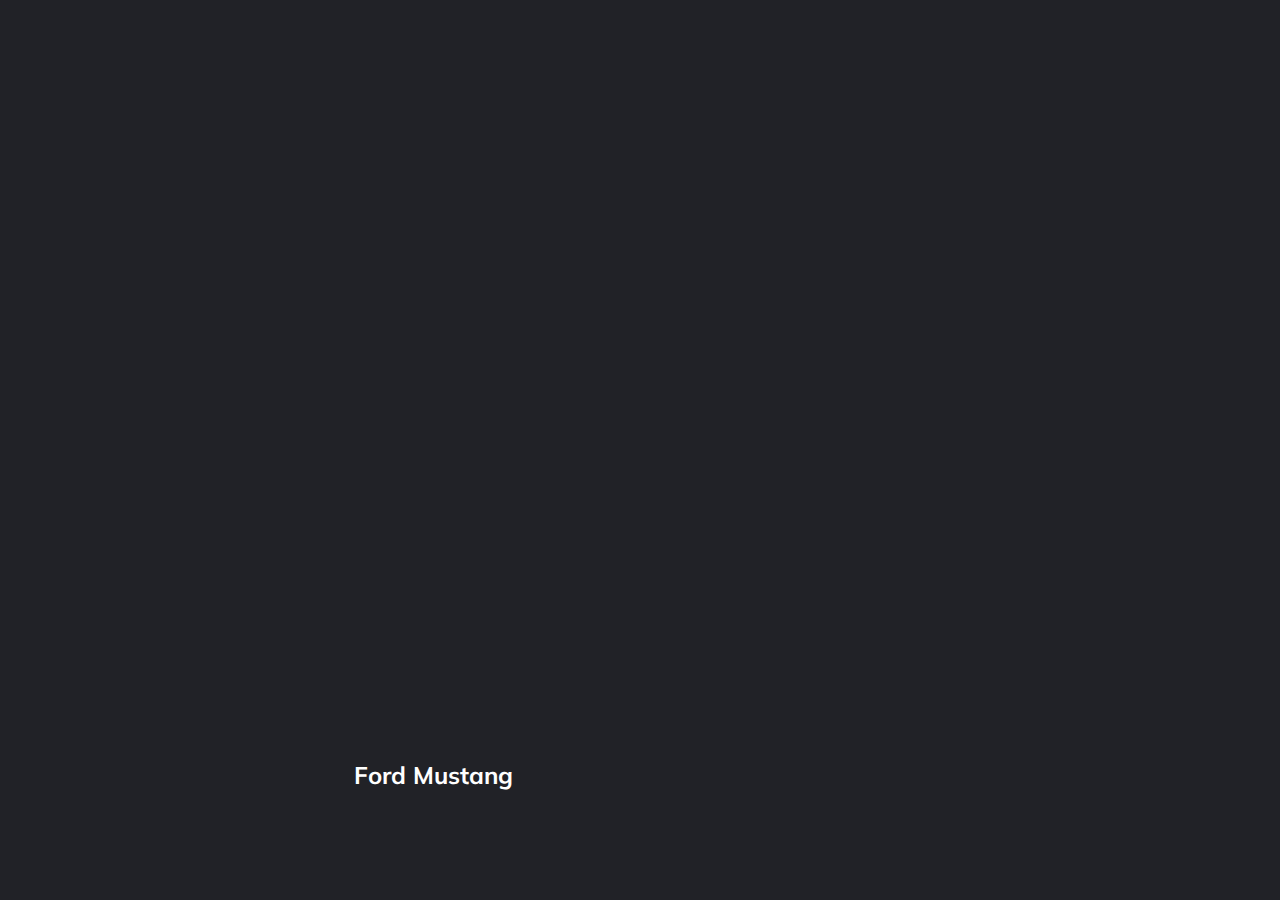
<file: 01-cards-sources/index.html>
<!DOCTYPE html>
<html lang="en">
<head>
    <meta charset="UTF-8"/>
    <meta name="viewport" content="width=device-width, initial-scale=1.0"/>
    <link rel="stylesheet" href="styles.css"/>
    <title>Карточки | Проект 1</title>
</head>
<body>
    <div class="container">
        <div
            class="slide"
            style="background-image: url('https://images.unsplash.com/photo-1610479415732-10db2f23cc62?ixid=MnwxMjA3fDB8MHxwaG90by1wYWdlfHx8fGVufDB8fHx8&ixlib=rb-1.2.1&auto=format&fit=crop&w=1050&q=80');"
        >
            <h3>BMW</h3>
        </div>
        <div
            class="slide"
            style="
              background-image: url('https://images.unsplash.com/photo-1570280406792-bf58b7c59247?ixid=MnwxMjA3fDB8MHxwaG90by1wYWdlfHx8fGVufDB8fHx8&ixlib=rb-1.2.1&auto=format&fit=crop&w=1043&q=80');
            "
        >
            <h3>Lamborghini</h3>
        </div>
        <div
            class="slide"
            style="
              background-image: url('https://images.unsplash.com/photo-1503376780353-7e6692767b70?ixlib=rb-1.2.1&ixid=MnwxMjA3fDB8MHxwaG90by1wYWdlfHx8fGVufDB8fHx8&auto=format&fit=crop&w=1050&q=80');
            "
        >
            <h3>Porsche</h3>
        </div>
        <div
            class="slide active"
            style="
              background-image: url('https://images.unsplash.com/photo-1494905998402-395d579af36f?ixlib=rb-1.2.1&ixid=MnwxMjA3fDB8MHxwaG90by1wYWdlfHx8fGVufDB8fHx8&auto=format&fit=crop&w=1050&q=80');
            "
        >
            <h3>Ford Mustang</h3>
        </div>
        <div
            class="slide"
            style="
              background-image: url('https://images.unsplash.com/photo-1614026480418-bd11fdb9fa06?ixid=MnwxMjA3fDB8MHxwaG90by1wYWdlfHx8fGVufDB8fHx8&ixlib=rb-1.2.1&auto=format&fit=crop&w=1051&q=80');
            "
        >
            <h3>Audi</h3>
        </div>
    </div>

<script src="app.js"></script>
</body>
</html>
</file>
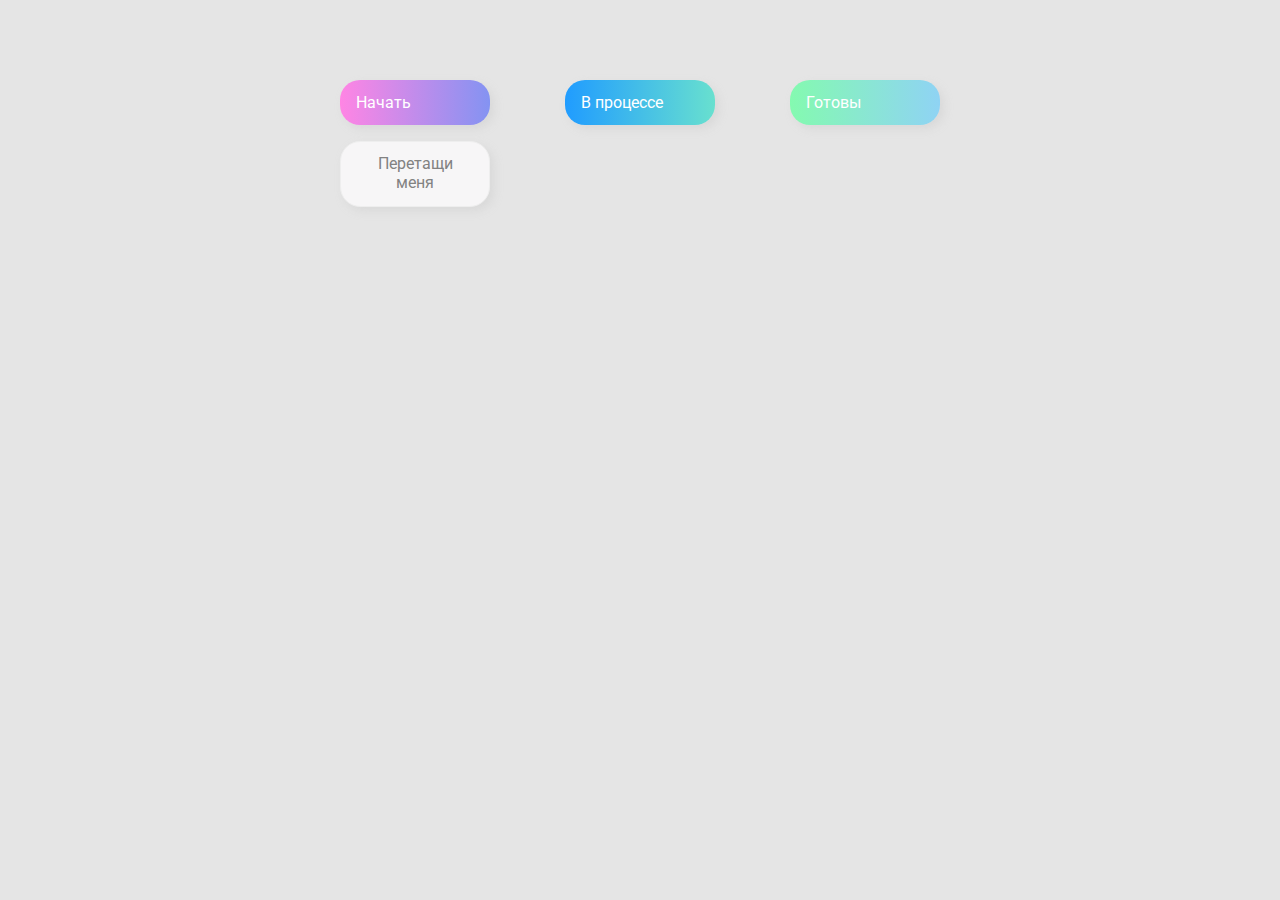
<file: 02-drag-n-drop-sources/index.html>
<!DOCTYPE html>
<html lang="en">
<head>
    <meta charset="UTF-8"/>
    <meta name="viewport" content="width=device-width, initial-scale=1.0"/>
    <link rel="stylesheet" href="styles.css"/>
    <title>Drag & Drop | Проект 2</title>
</head>
<body>
<div>
    <div class="row">
        <div class="col-header start">Начать</div>
        <div class="col-header progress">В процессе</div>
        <div class="col-header done">Готовы</div>
    </div>

    <div class="row">
        <div class="placeholder" data-class="start">
            <div class="item" draggable="true">Перетащи меня</div>
        </div>
        <div class="placeholder" data-class="progress"></div>
        <div class="placeholder" data-class="done"></div>
    </div>
</div>
<script src="script.js"></script>
</body>
</html>
</file>
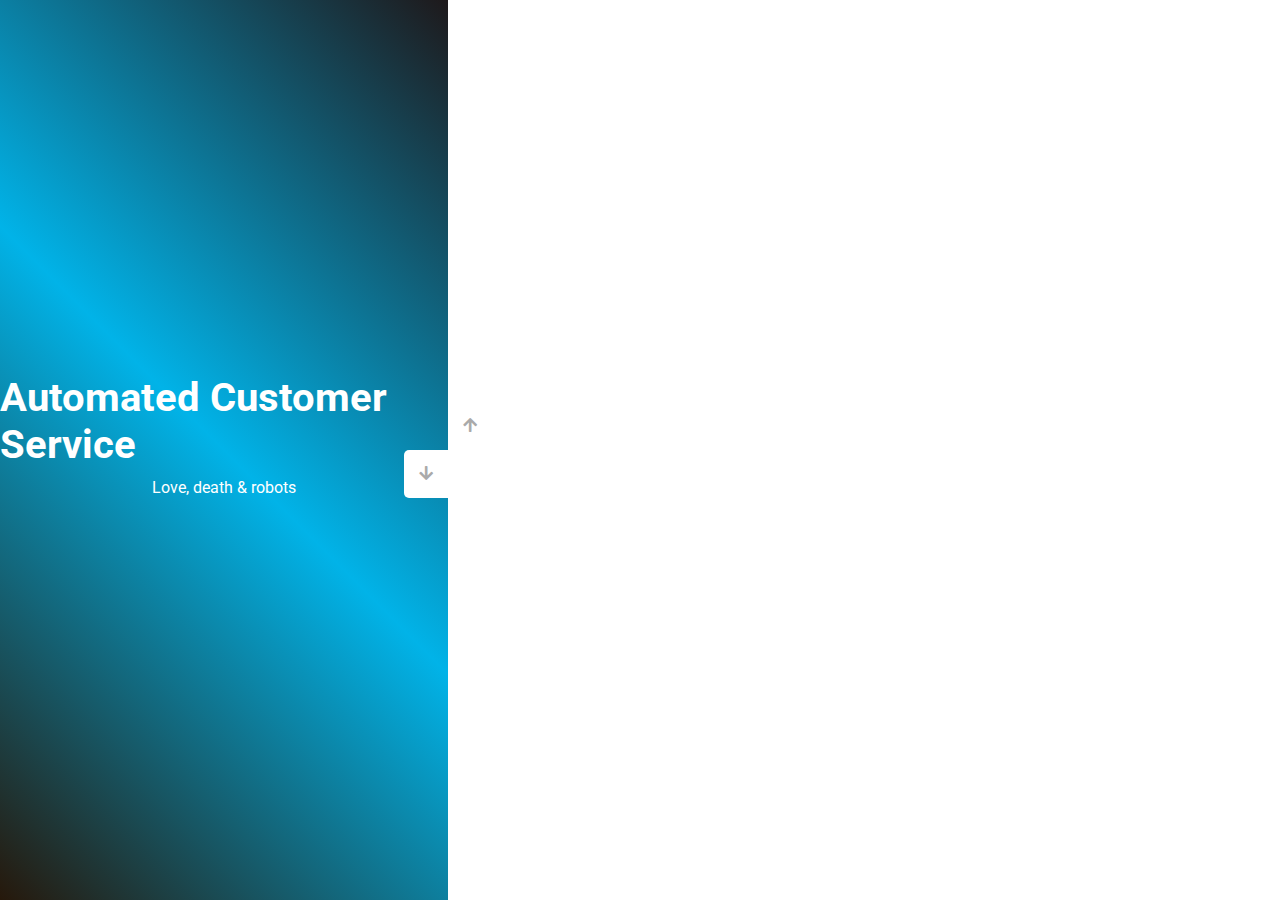
<file: 03-slider/index.html>
<!DOCTYPE html>
<html lang="en">
<head>
    <meta charset="UTF-8"/>
    <meta name="viewport" content="width=device-width, initial-scale=1.0"/>
    <link
            rel="stylesheet"
            href="https://cdnjs.cloudflare.com/ajax/libs/font-awesome/5.15.1/css/all.min.css"
    />
    <link rel="stylesheet" href="style.css"/>
    <title>Слайдер | Проект 3</title>
</head>
<body>
<div class="container">
    <div class="sidebar">
        <div style="background: linear-gradient(335deg,#000000 10%, #D774C3,#000000 90%);">
            <h1>Snow in the desert</h1>
            <p>Love, death & robots</p>
        </div>
        <div style="background: linear-gradient(45deg, #000000 15%, #3B006D, #0001B4, #327236, #934D1E, #A01E03, #1A0100, #E55531, #FAEA26, #C7FBE8, #38CAF5, #F787F7, #000000 85%);">
            <h1>Life Hutch</h1>
            <p>Love, death & robots</p>
        </div>
        <div style="background: linear-gradient(0deg, rgb(22, 16, 11) 9%, rgb(255, 0, 12), rgb(22, 16, 11) 91%);">
            <h1>Zima Blue</h1>
            <p>Love, death & robots</p>
        </div>
        <div style="background: linear-gradient(45deg, rgb(38, 24, 11), rgb(1,179,232), rgb(30, 25, 27));">
            <h1>Automated Customer Service</h1>
            <p>Love, death & robots</p>
        </div>
    </div>
    <div class="main-slide">
        <div
                style="
            background-image: url('https://images.unsplash.com/photo-1610729636216-075c5247ecb3?ixid=MnwxMjA3fDB8MHxwaG90by1wYWdlfHx8fGVufDB8fHx8&ixlib=rb-1.2.1&auto=format&fit=crop&w=1050&q=80');
          "
        ></div>
        <div
                style="
            background-image: url('https://images.unsplash.com/photo-1578290660132-0d8a28d46f13?ixid=MnwxMjA3fDB8MHxwaG90by1wYWdlfHx8fGVufDB8fHx8&ixlib=rb-1.2.1&auto=format&fit=crop&w=967&q=80');
          "
        ></div>
        <div
                style="
            background-image: url('https://images.unsplash.com/photo-1574702955505-1a4071c98758?ixid=MnwxMjA3fDB8MHxwaG90by1wYWdlfHx8fGVufDB8fHx8&ixlib=rb-1.2.1&auto=format&fit=crop&w=1394&q=80');
          "
        ></div>
        <div
                style="
            background-image: url('https://images.unsplash.com/photo-1549147133-8450b6fe7ef3?ixlib=rb-1.2.1&ixid=MnwxMjA3fDB8MHxwaG90by1wYWdlfHx8fGVufDB8fHx8&auto=format&fit=crop&w=1050&q=80');
          "
        ></div>
    </div>
    <div class="controls">
        <button class="down-button">
            <i class="fas fa-arrow-down"></i>
        </button>
        <button class="up-button">
            <i class="fas fa-arrow-up"></i>
        </button>
    </div>
</div>
<script src="script.js"></script>
</body>
</html>
</file>
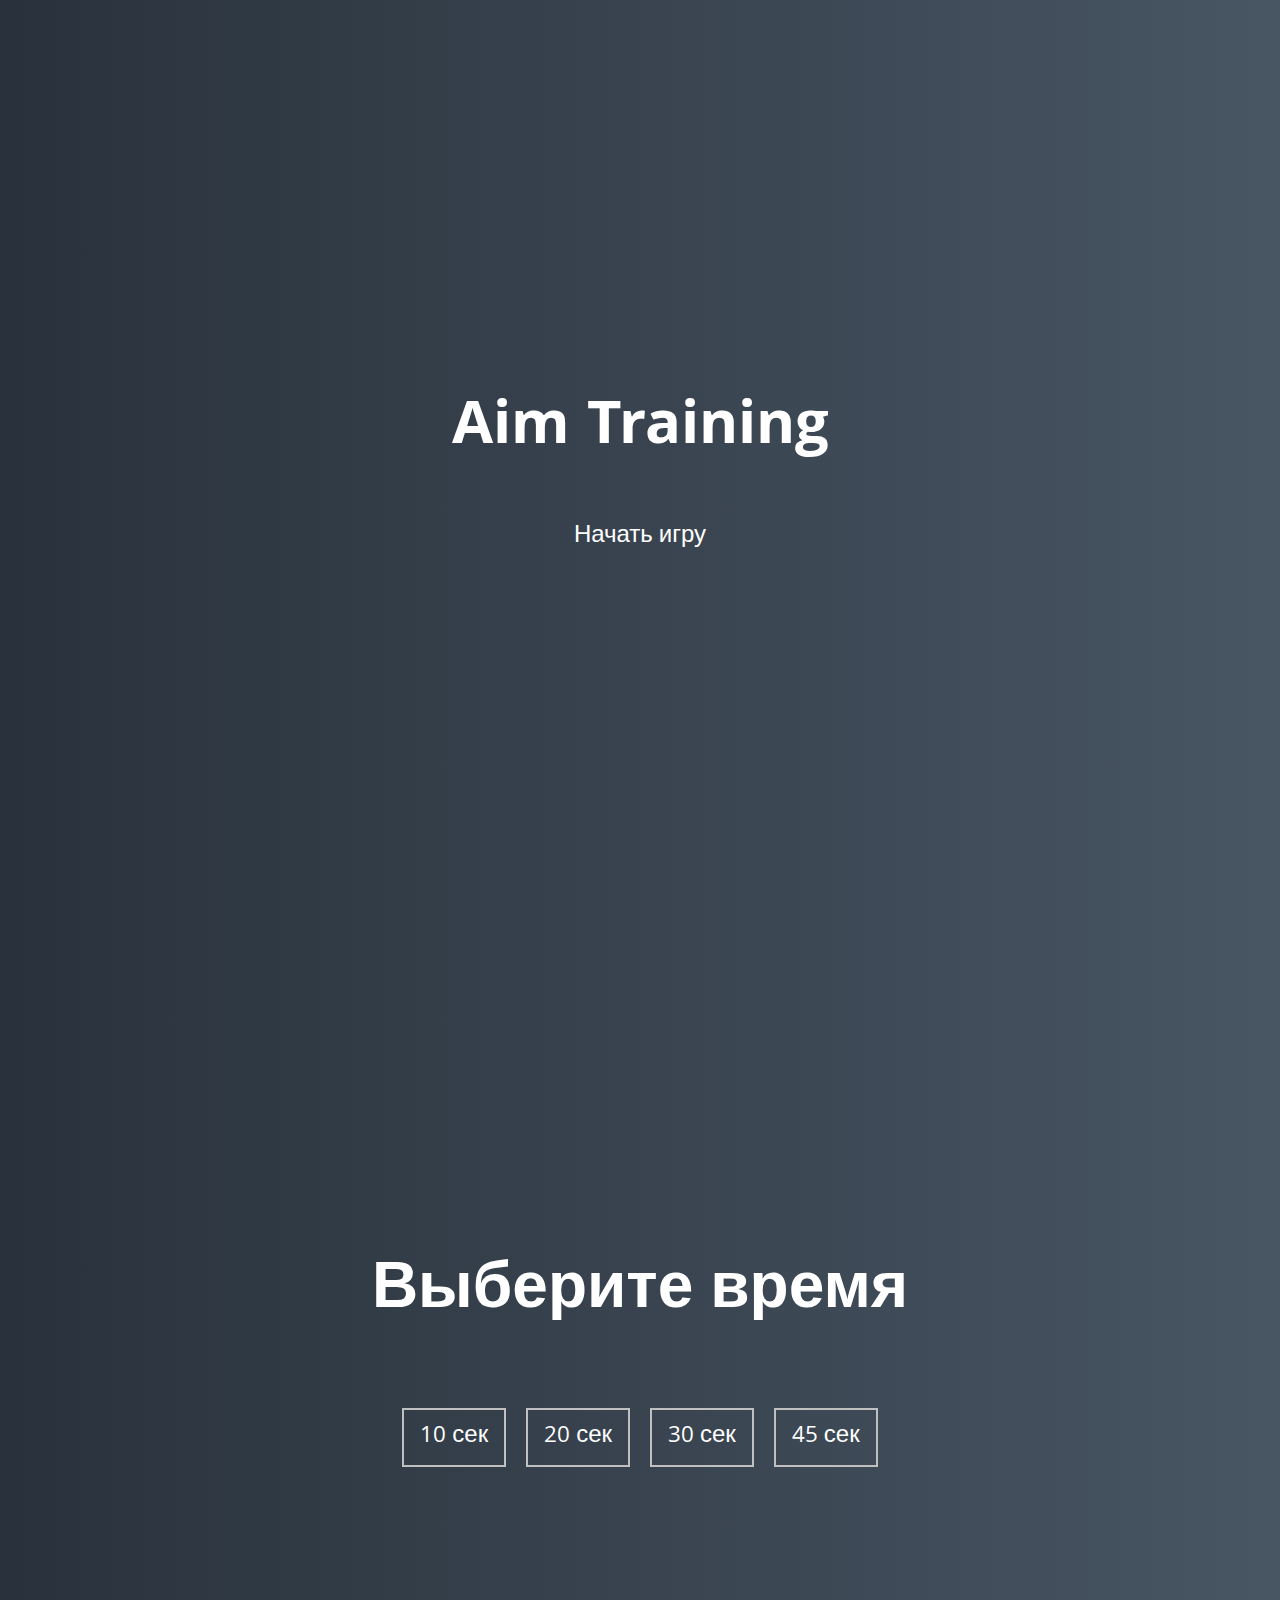
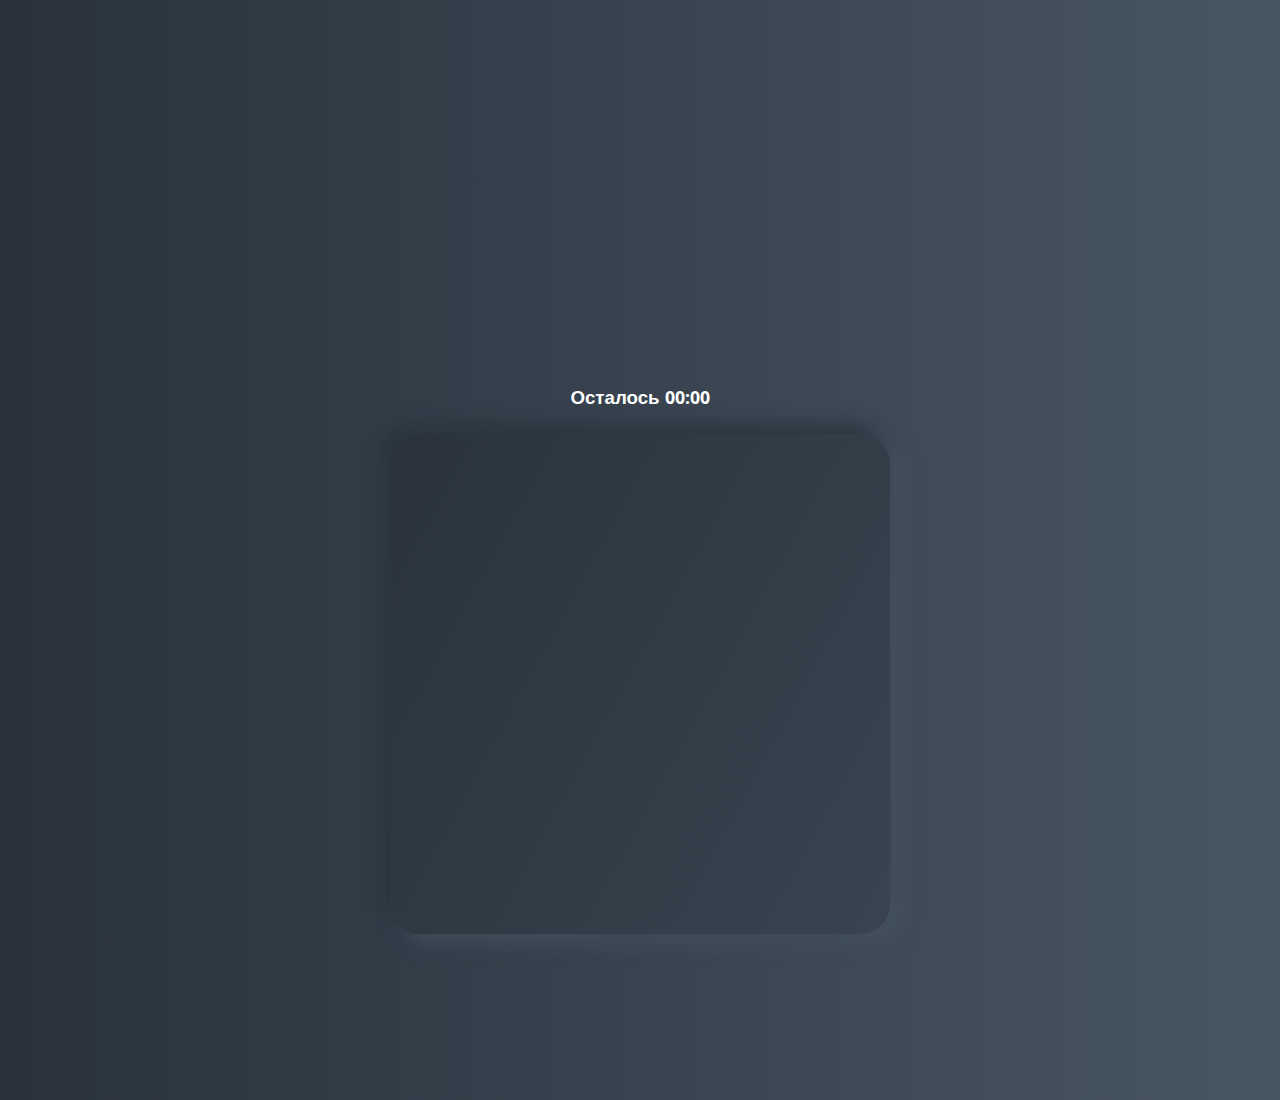
<file: 05-aim-game/index.html>
<!DOCTYPE html>
<html lang="en">
<head>
    <meta charset="UTF-8"/>
    <meta name="viewport" content="width=device-width, initial-scale=1.0"/>
    <link rel="stylesheet" href="styles.css"/>
    <title>Aim Training | Проект 5</title>
</head>
<body>
<div class="screen">
    <h1>Aim Training</h1>
    <a href="#" id="start" class="start">Начать игру</a>
</div>

<div class="screen">
    <h1>Выберите время</h1>
    <ul id="time-list" class="time-list">
        <li>
            <button class="time-btn" data-time="10">
                10 сек
            </button>
        </li>
        <li>
            <button class="time-btn" data-time="5">
                20 сек
            </button>
        </li>
        <li>
            <button class="time-btn" data-time="30">
                30 сек
            </button>
        </li>
        <li>
            <button class="time-btn" data-time="45">
                45 сек
            </button>
        </li>
    </ul>
</div>

<div class="screen">
    <h3>Осталось <span id="time">00:00</span></h3>
    <div class="board" id="board"></div>
</div>

<script src="script.js"></script>
</body>
</html>
</file>
<file: 01-cards-sources/styles.css>
@import url('https://fonts.googleapis.com/css?family=Muli&display=swap'); 

* {
  box-sizing: border-box;
}

body {
  font-family: 'Muli', sans-serif;
  overflow: hidden;
  margin: 0;
  background: #212227;
  height: 100vh;
  display: flex;
  justify-content: center;
  align-items: center;
}

.container {
  width: 100%;
  display: flex;
  padding: 0 20px;
}

.slide {
  height: 80vh;
  border-radius: 20px;
  margin: 10px;
  cursor: pointer;
  color: #fff;
  flex: 1;
  background-size: cover;
  background-position: center;
  background-repeat: no-repeat;
  position: relative;
  transition: all 500ms ease-in-out;
}

.slide h3 {
  position: absolute;
  font-size: 24px;
  bottom: 20px;
  left: 20px;
  margin: 0;
  opacity: 0;
}

.slide.active {
  flex: 10;
}

.slide.active h3 {
  opacity: 1;
  transition: opacity 0.3s ease-in 0.4s;
}
</file>
<file: 02-drag-n-drop-sources/styles.css>
@import url('https://fonts.googleapis.com/css?family=Roboto&display=swap');

* {
    box-sizing: border-box;
}

body {
    font-family: 'Roboto', sans-serif;
    background-color: #e5e5e5;
    display: flex;
    padding-top: 5rem;
    justify-content: center;
    overflow: hidden;
    margin: 0;
}

.row {
    display: flex;
    width: 600px;
    justify-content: space-between;
    margin-bottom: 1rem;
}

.col-header {
    width: 150px;
    box-shadow: 4px 4px 9px rgba(198, 198, 198, 0.36);
    border-radius: 20px;
    padding: 0.8rem 1rem;
    color: #fff;
}

.item {
    width: 150px;
    height: 66px;
    border: 1px solid #eee;
    box-shadow: 4px 4px 9px rgba(198, 198, 198, 0.36);
    border-radius: 20px;
    background: #f7f6f7;
    padding: 0.8rem 1rem;
    color: #828282;
    text-align: center;
    cursor: grab;
}

.item:active {
    cursor: grabbing;
}

.placeholder {
    width: 150px;
    height: 66px;
    border-radius: 20px;
    transition: opacity 0.3s ease-in;
}

.start {
    background: linear-gradient(90deg, #ff85e4 0%, #229efd 179.25%);
}

.progress {
    background: linear-gradient(90deg, #209cff 0%, #68e0cf 100%);
}

.done {
    background: linear-gradient(90deg, #84fab0 0%, #8fd3f4 100%);
}

.hold {
    background: #ff4943;
    color: white;
}

.hide {
    display: none;
}
</file>
<file: 03-slider/style.css>
@import url('https://fonts.googleapis.com/css?family=Roboto&display=swap');

* {
  box-sizing: border-box;
  margin: 0;
  padding: 0;
}

body {
  font-family: 'Roboto', sans-serif;
  height: 100vh;
}

.container {
  position: relative;
  overflow: hidden;
  width: 100vw;
  height: 100vh;
}

.sidebar {
  height: 100%;
  width: 35%;
  position: absolute;
  top: 0;
  left: 0;
  transition: transform 0.5s ease-in-out;
}

.sidebar > div {
  height: 100%;
  width: 100%;
  display: flex;
  flex-direction: column;
  align-items: center;
  justify-content: center;
  color: #fff;
}

.sidebar h1 {
  font-size: 40px;
  margin-bottom: 10px;
  margin-top: -30px;
}

.main-slide {
  height: 100%;
  position: absolute;
  top: 0;
  left: 35%;
  width: 65%;
  transition: transform 0.5s ease-in-out;
}

.main-slide > div {
  background-repeat: no-repeat;
  background-size: cover;
  background-position: center center;
  height: 100%;
  width: 100%;
}

button {
  background-color: #fff;
  border: none;
  color: #aaa;
  cursor: pointer;
  font-size: 16px;
  padding: 15px;
}

button:hover {
  color: #222;
}

button:focus {
  outline: none;
}

.container .controls button {
  position: absolute;
  left: 35%;
  top: 50%;
  z-index: 100;
}

.container .controls .down-button {
  transform: translateX(-100%);
  border-top-left-radius: 5px;
  border-bottom-left-radius: 5px;
}

.container .controls .up-button {
  transform: translateY(-100%);
  border-top-right-radius: 5px;
  border-bottom-right-radius: 5px;
}
</file>
<file: 05-aim-game/styles.css>
@import url('https://fonts.googleapis.com/css?family=Khula&display=swap');

* {
    box-sizing: border-box;
}

body {
    color: #fff;
    font-family: 'Khula', sans-serif;
    height: 100vh;
    overflow: hidden;
    margin: 0;
    text-align: center;
}

a {
    color: #fff;
    text-decoration: none;
}

a:hover {
    color: #16D9E3;
}

.start {
    font-size: 1.5rem;
}

h1 {
    line-height: 1.4;
    font-size: 4rem;
}

.screen {
    display: flex;
    flex-direction: column;
    align-items: center;
    justify-content: center;
    height: 100vh;
    width: 100vw;
    transition: margin 0.5s ease-out;
    background: linear-gradient(90deg, #29323C 0%, #485563 100%);
}

.screen.up {
    margin-top: -100vh;
}

.time-list {
    display: flex;
    flex-wrap: wrap;
    justify-content: center;
    list-style: none;
    padding: 0;
}

.time-list li {
    margin: 10px;
}

.time-btn {
    background-color: transparent;
    border: 2px solid #C0C0C0;
    color: #fff;
    cursor: pointer;
    font-family: inherit;
    padding: .5rem 1rem;
    font-size: 1.5rem;
}

.time-btn:hover {
    border: 2px solid #16D9E3;
    color: #16D9E3;
}

.hide {
    opacity: 0;
}

.primary {
    color: #16D9E3;
}

.board {
    display: flex;
    justify-content: center;
    align-items: center;
    position: relative;
    width: 500px;
    height: 500px;
    background: linear-gradient(118.38deg, #29323C -4.6%, #485563 200.44%);
    box-shadow: -8px -8px 20px #2A333D, 10px 7px 20px #475462;
    border-radius: 30px;
    overflow: hidden;
}

.circle {
    background: linear-gradient(90deg, #16D9E3 0%, #30C7EC 47%, #46AEF7 100%);
    position: absolute;
    border-radius: 50%;
    cursor: pointer;
}
</file>
